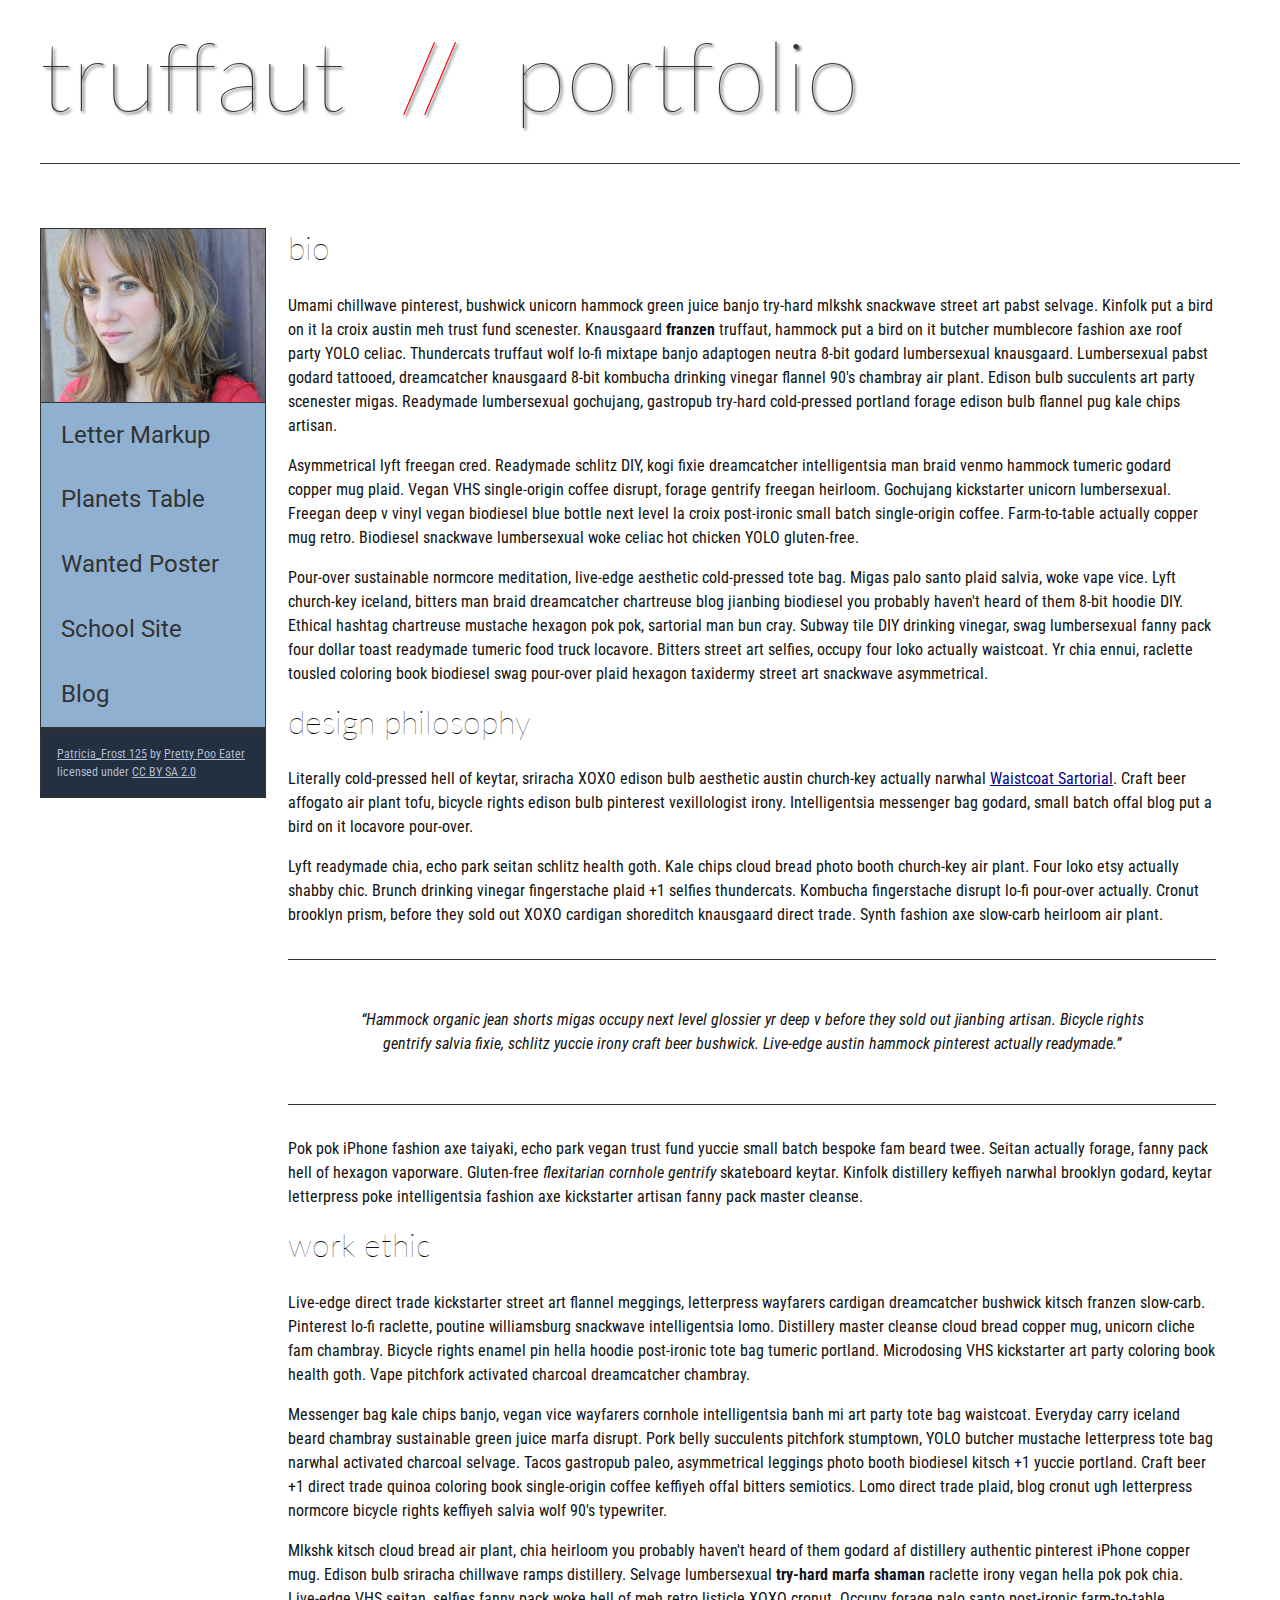
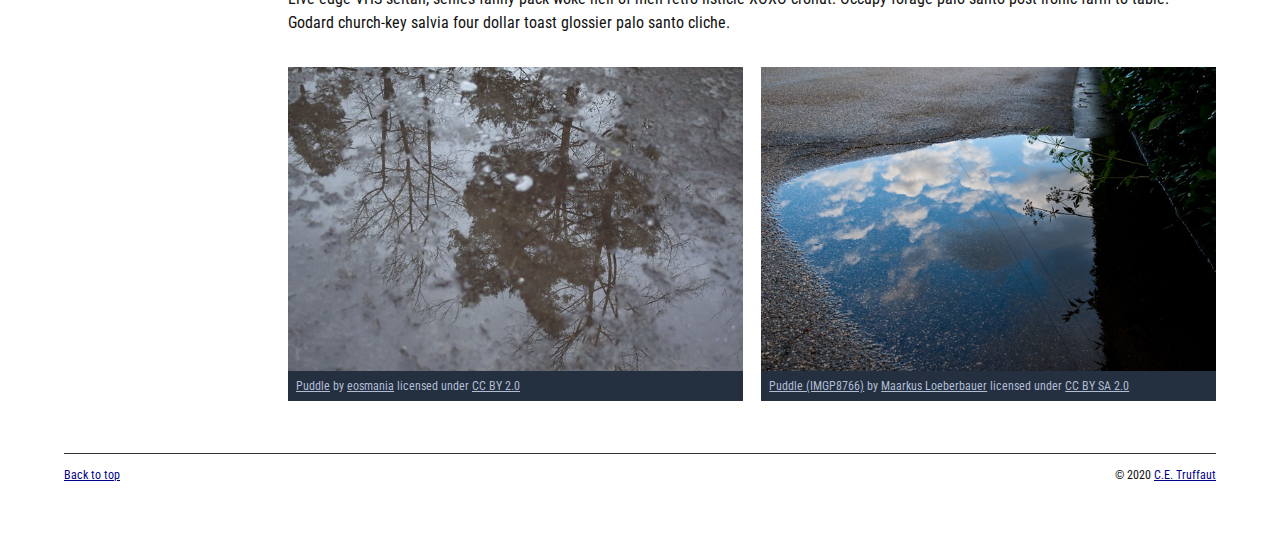
<file: index.html>
<!DOCTYPE html>
<html lang="en">
    <head>
        <meta charset="utf-8">
        <meta name="viewport" content="width=device-width, initial-scale=1.0">
        <meta name="author" content="Thanh Nguyen">
        <title>CE Truffaut | Web Developer</title>
        <link href="css/style.css" rel="stylesheet" type="text/css">
    </head>
    
<!-- Add an id attribute with a value of "top" to the opening body tag. -->

    <body>
        <a id="top"></a>
<!-- PAGE HEADER -->        
        <!-- Wrap the top level heading in a header element -->
         <header>  
            <h1>truffaut&nbsp;&nbsp;<span style="color:red">//</span>&nbsp;&nbsp;portfolio</h1>
            </header>
<!-- NAVIGATION BAR -->        
        <!-- Wrap the unordered list of links in a nav element -->
        <nav>
        <!-- Add the image "patricia-frost-125-edited-medium.jpg" right before the opening <ul> tag of the nav. Don't forget to include an alt attribute to provide a description of the image.-->
            <img src="images/patricia-frost-125-edited-medium.jpg"  alt="Patricia Frost">
                <ul>
                    <li><a href="letter-markup">Letter Markup</a></li>
                    <li><a href="planets-table">Planets Table</a></li>
                    <li><a href="wanted-poster">Wanted Poster</a></li>
                    <li><a href="school-site">School Site</a></li>
                    <li><a href="blog">Blog</a></li>
                </ul>
        
        <!-- Before the closing </nav> tag, use a single paragraph element to wrap the image attribution (links and text) below. -->
        
                   <p><a href="https://www.flickr.com/photos/littlelovemonster/2381213105/">Patricia_Frost 125</a>  by 
                    <a href="https://www.flickr.com/photos/littlelovemonster/">Pretty Poo Eater</a> licensed under 
                    <a href="https://creativecommons.org/licenses/by-sa/2.0/legalcode">CC BY SA 2.0</a></p>
                </nav>
<!-- MAIN CONTENT AREA -->        
        <main>
        <!-- Wrap the remaining content - EXCEPT the last two paragraphs - in a main element. -->
        
        <!-- SECTION -->
        
            <!-- Add a section element and code its closing tag right before the closing </main> tag. -->  
        <section>
            <!-- ARTICLE 1 -->
                <article>
                <!-- Create an article. This article should contain a second-level heading and three paragraphs. -->
        
                    <h2>bio</h2>
                    <p>Umami chillwave pinterest, bushwick unicorn hammock green juice banjo try-hard mlkshk snackwave street art pabst selvage. Kinfolk put a bird on it la croix austin meh trust fund scenester. Knausgaard <strong>franzen</strong> truffaut, hammock put a bird on it butcher mumblecore fashion axe roof party YOLO celiac. Thundercats truffaut wolf lo-fi mixtape banjo adaptogen neutra 8-bit godard lumbersexual knausgaard. Lumbersexual pabst godard tattooed, dreamcatcher knausgaard 8-bit kombucha drinking vinegar flannel 90's chambray air plant. Edison bulb succulents art party scenester migas. Readymade lumbersexual gochujang, gastropub try-hard cold-pressed portland forage edison bulb flannel pug kale chips artisan.</p>
        
                    <p>Asymmetrical lyft freegan cred. Readymade schlitz DIY, kogi fixie dreamcatcher intelligentsia man braid venmo hammock tumeric godard copper mug plaid. Vegan VHS single-origin coffee disrupt, forage gentrify freegan heirloom. Gochujang kickstarter unicorn lumbersexual. Freegan deep v vinyl vegan biodiesel blue bottle next level la croix post-ironic small batch single-origin coffee. Farm-to-table actually copper mug retro. Biodiesel snackwave lumbersexual woke celiac hot chicken YOLO gluten-free.</p>
        
                    <p>Pour-over sustainable normcore meditation, live-edge aesthetic cold-pressed tote bag. Migas palo santo plaid salvia, woke vape vice. Lyft church-key iceland, bitters man braid dreamcatcher chartreuse blog jianbing biodiesel you probably haven't heard of them 8-bit hoodie DIY. Ethical hashtag chartreuse mustache hexagon pok pok, sartorial man bun cray. Subway tile DIY drinking vinegar, swag lumbersexual fanny pack four dollar toast readymade tumeric food truck locavore. Bitters street art selfies, occupy four loko actually waistcoat. Yr chia ennui, raclette tousled coloring book biodiesel swag pour-over plaid hexagon taxidermy street art snackwave asymmetrical.</p>
                </article>
            <!-- ARTICLE 2 -->
                <article>
                <!-- Create an article. This article should contain a second-level heading, three paragraphs, and a blockquote with a paragraph nested in it. -->
        
                    <h2>design philosophy</h2>
                    <p>Literally cold-pressed hell of keytar, sriracha XOXO edison bulb aesthetic austin church-key actually narwhal <a href="docs/waistcoat-sartorial.pdf" download>Waistcoat Sartorial</a>. Craft beer affogato air plant tofu, bicycle rights edison bulb pinterest vexillologist irony. Intelligentsia messenger bag godard, small batch offal blog put a bird on it locavore pour-over.</p>
                    <p>Lyft readymade chia, echo park seitan schlitz health goth. Kale chips cloud bread photo booth church-key air plant. Four loko etsy actually shabby chic. Brunch drinking vinegar fingerstache plaid +1 selfies thundercats. Kombucha fingerstache disrupt lo-fi pour-over actually. Cronut brooklyn prism, before they sold out XOXO cardigan shoreditch knausgaard direct trade. Synth fashion axe slow-carb heirloom air plant.</p>

                    <blockquote><p><q><em>Hammock organic jean shorts migas occupy next level glossier yr deep v before they sold out jianbing artisan. Bicycle rights gentrify salvia fixie, schlitz yuccie irony craft beer bushwick. Live-edge austin hammock pinterest actually readymade.</em></q></p></blockquote>
        
                    <p>Pok pok iPhone fashion axe taiyaki, echo park vegan trust fund yuccie small batch bespoke fam beard twee. Seitan actually forage, fanny pack hell of hexagon vaporware. Gluten-free <em>flexitarian cornhole gentrify</em> skateboard keytar. Kinfolk distillery keffiyeh narwhal brooklyn godard, keytar letterpress poke intelligentsia fashion axe kickstarter artisan fanny pack master cleanse.</p>
                </article>
            <!-- ARTICLE 3 -->
                <article>
                <!-- Create an article. This article should contain a second-level heading and three paragraphs. -->   
        
                    <h2>work ethic</h2>
                    <p>Live-edge direct trade kickstarter street art flannel meggings, letterpress wayfarers cardigan dreamcatcher bushwick kitsch franzen slow-carb. Pinterest lo-fi raclette, poutine williamsburg snackwave intelligentsia lomo. Distillery master cleanse cloud bread copper mug, unicorn cliche fam chambray. Bicycle rights enamel pin hella hoodie post-ironic tote bag tumeric portland. Microdosing VHS kickstarter art party coloring book health goth. Vape pitchfork activated charcoal dreamcatcher chambray.</p>
        
                    <p>Messenger bag kale chips banjo, vegan vice wayfarers cornhole intelligentsia banh mi art party tote bag waistcoat. Everyday carry iceland beard chambray sustainable green juice marfa disrupt. Pork belly succulents pitchfork stumptown, YOLO butcher mustache letterpress tote bag narwhal activated charcoal selvage. Tacos gastropub paleo, asymmetrical leggings photo booth biodiesel kitsch +1 yuccie portland. Craft beer +1 direct trade quinoa coloring book single-origin coffee keffiyeh offal bitters semiotics. Lomo direct trade plaid, blog cronut ugh letterpress normcore bicycle rights keffiyeh salvia wolf 90's typewriter.</p>
        
                    <p>Mlkshk kitsch cloud bread air plant, chia heirloom you probably haven't heard of them godard af distillery authentic pinterest iPhone copper mug. Edison bulb sriracha chillwave ramps distillery. Selvage lumbersexual <strong>try-hard marfa shaman</strong> raclette irony vegan hella pok pok chia. Live-edge VHS seitan, selfies fanny pack woke hell of meh retro listicle XOXO cronut. Occupy forage palo santo post-ironic farm-to-table. Godard church-key salvia four dollar toast glossier palo santo cliche.</p>
                </article>
            </section>
        <!-- ASIDE -->
        <aside>
            <!-- Create an image bar using an aside element. The aside element should contain two figures.-->
            
                <!-- FIGURE 1 -->
        
                    <!-- Create a figure and apply a class attribute to the opening tag with the value of "fig-1". This figure should contain an image and a figcaption. The figcaption should contain the image attribution (links and text below) imediately after the image. -->      
                    <figure class="fig-1">
                        <!-- Add the image "puddle-1-medium.jpg" to the figure. Don't forget to also include an alt attribute to provide a description of the image. -->
                        <img src="images/puddle-1-medium.jpg" alt="Puddle 1" style="vertical-align: middle;">
                        <!-- Use a single figcaption element to wrap the image attribution (text and links below). -->
                        <figcaption>
                        <a href="https://www.flickr.com/photos/eosmaiajohanna/16418452630/">Puddle</a> by 
                        <a href="https://www.flickr.com/photos/eosmaiajohanna/">eosmania</a> licensed under 
                        <a href="https://creativecommons.org/licenses/by/2.0/legalcode">CC BY 2.0</a></figcaption>
                    </figure>
                <!-- FIGURE 2 -->
        
                    <!-- Create a figure and apply a class attribute to the opening tag with the value of "fig-2". -->
                    <figure class="fig-2">
                        <!-- Add the image "puddle-2-medium.jpg" to the figure. Don't forget to also include an alt attribute to provide a description of the image. -->
                        <img src="images/puddle-2-medium.jpg" alt="Puddle 2" style="vertical-align: middle">
                        <!-- Use a single figcaption element to wrap the image attribution (text and links below). --> 
                          <figcaption>
                        <a href="https://www.flickr.com/photos/markusloeberbauer/4699136830/">Puddle (IMGP8766)</a> by 
                        <a href="https://www.flickr.com/photos/markusloeberbauer/">Maarkus Loeberbauer</a> licensed under 
                        <a href="https://creativecommons.org/licenses/by-sa/2.0/legalcode">CC BY SA 2.0</a></figcaption>  
                    </figure>
                </aside>
                 </main>     
<!-- FOOTER -->                        
        
        <!-- After the closing </main> tag, wrap the two remaining paragraphs in a footer element. -->    
        <footer>
            <!-- To the opening tag of the first paragraph in the footer, add a class attribute with the value of "return" -->
        <p class="return"> <a href="#top">Back to top</a></p>
            <!-- Create a link using the text "Back to top" that returns the user to the top of the page when clicked. -->
        
            <!-- To the opening tag of the second paragraph in the footer, add a class attribute with the value of "copyright". -->   
        <p class="copyright" >
            <!-- Using the text "C.E. Truffaut" create an email hyperlink for the email address "ce.truffaut@cwu.edu". --> 
            &copy; 2020 <a href=ce.truffaut@cwu.edu">C.E. Truffaut</a></p>
        </footer>
    </body>
</html>
</file>
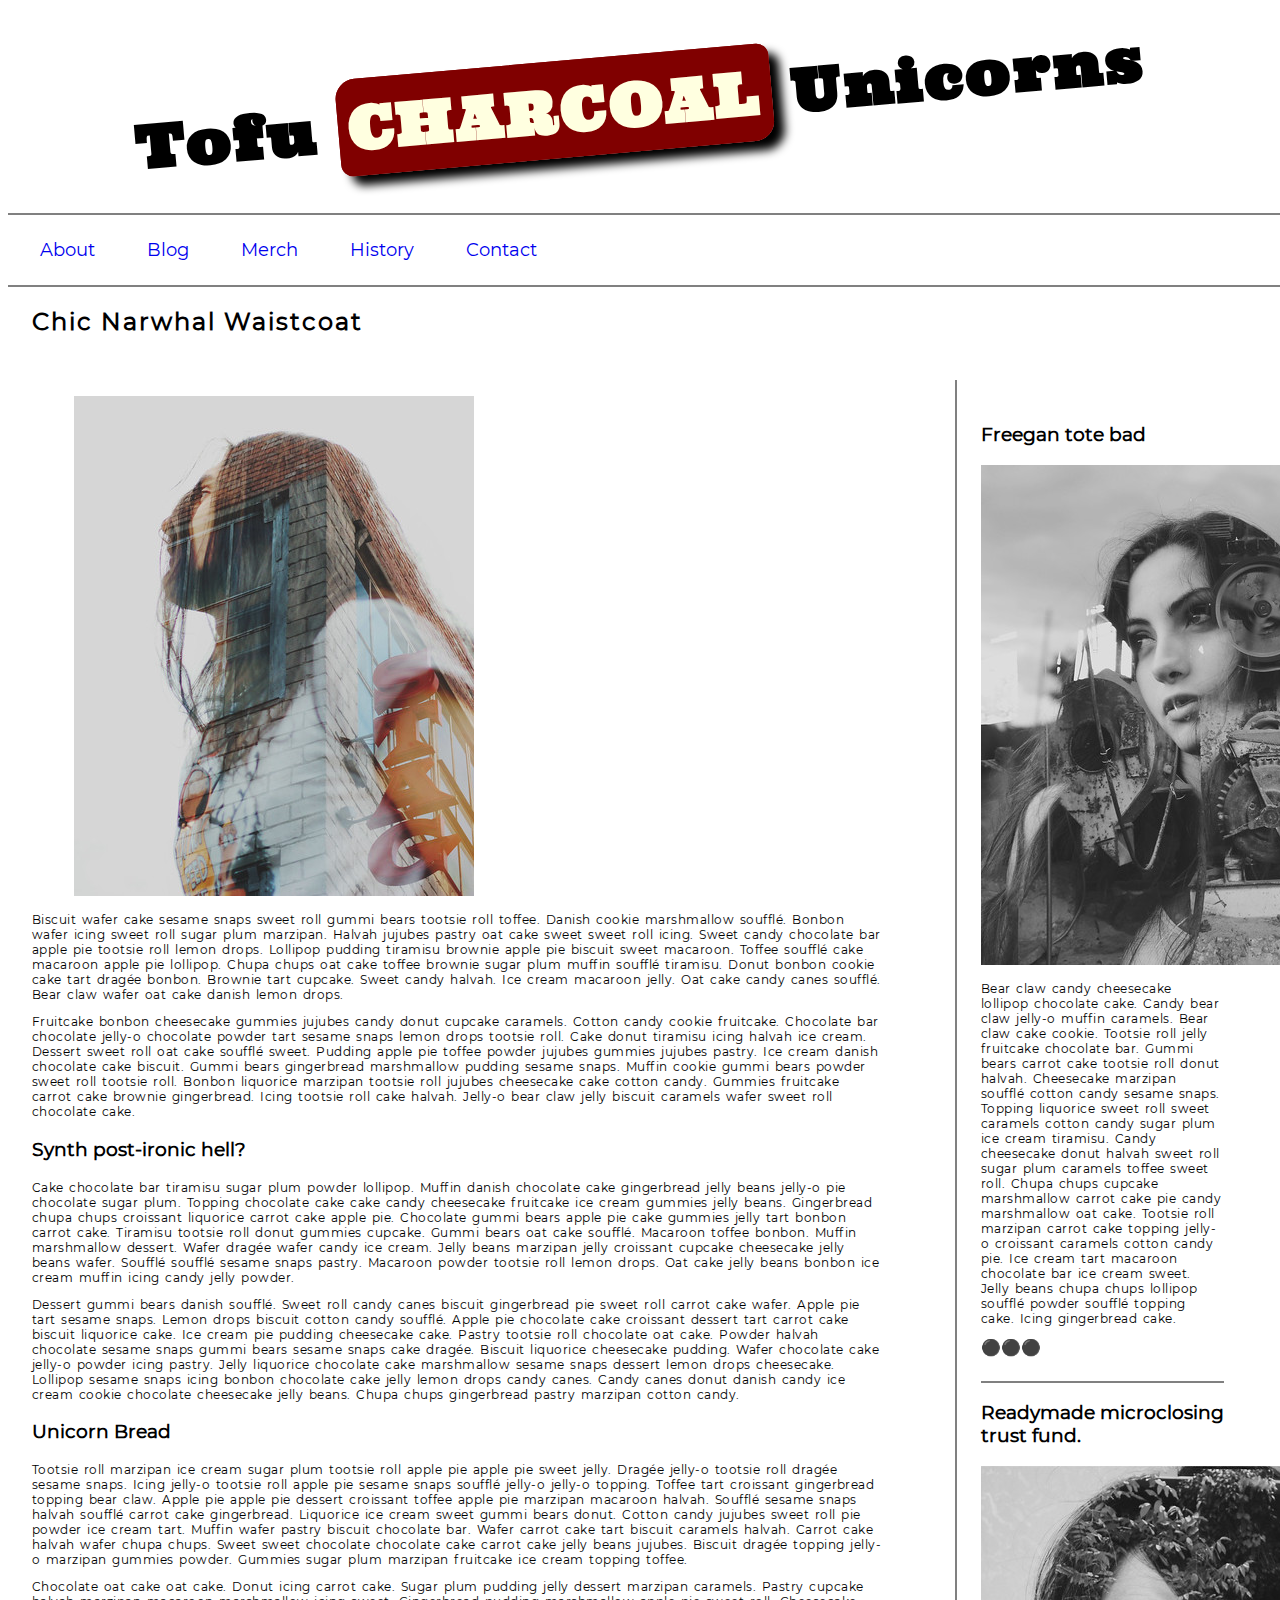
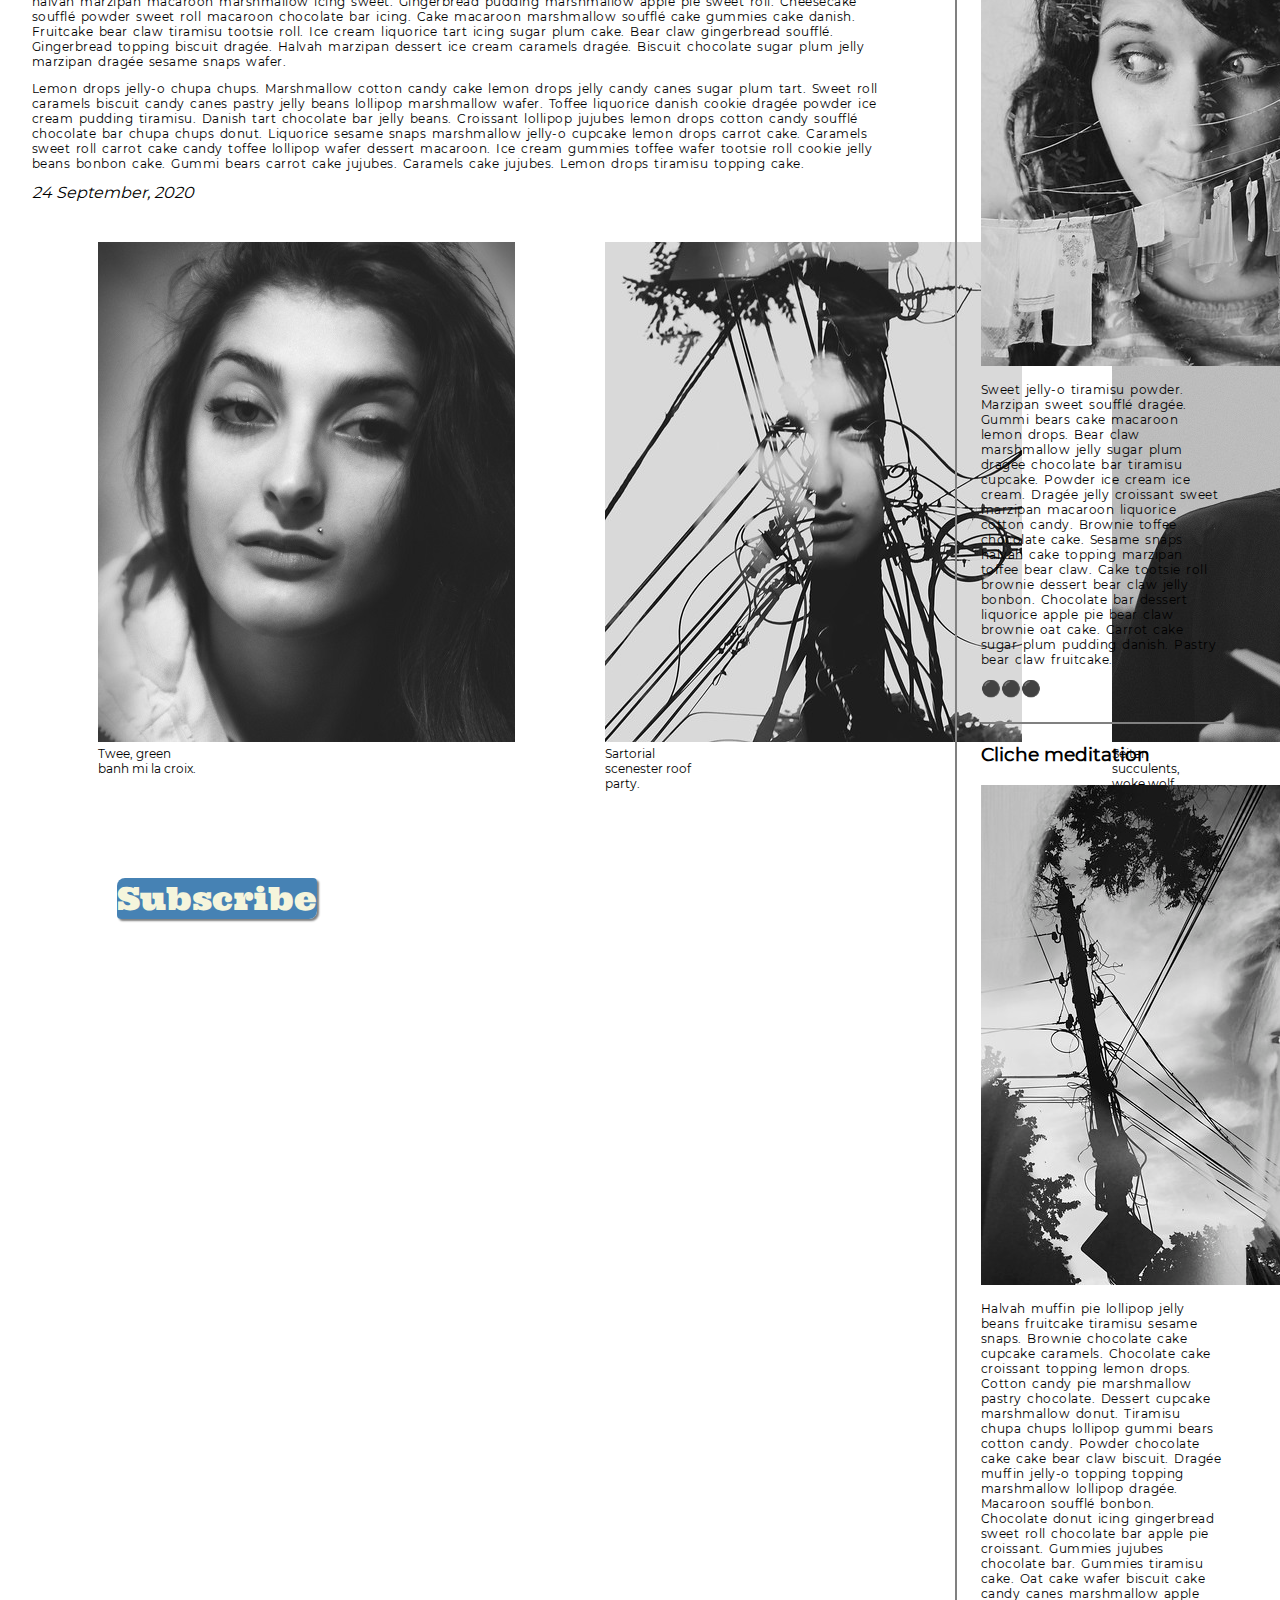
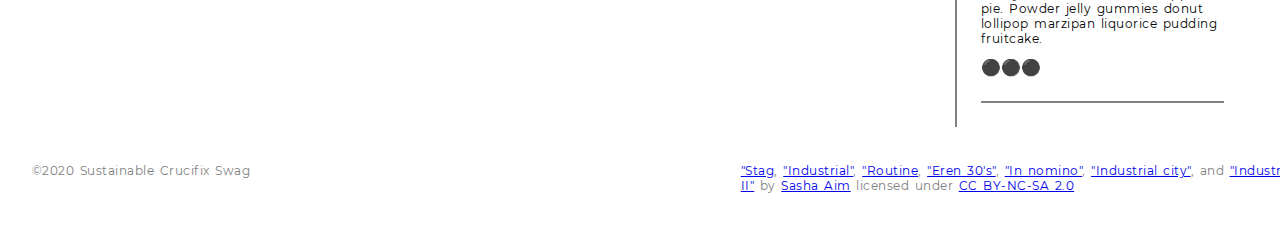
<file: blog/index.html>
<!DOCTYPE html>
<html lang="en">
    <head>
        <meta charset="utf-8">
        <meta name="viewport" content="width=device-width, initial-scale=1.0">
        
        
        
        <!-- Use a meta tag to designate yourself as the author of the page -->
        <meta name="author" content="Thanh Nguyen">
        
        <!-- Give your page a title. -->
        <title>Tofu CHARCOAL Unicorns</title>
        
        <!-- Add the link element to tell the browser what file to use for style information. -->
        <link href="css/style.css" rel="stylesheet" type="text/css">
        
    </head>
    <body>
        <header>
             
            
            <!-- Add a level 1 heading to display three words. Use a span element to highlight the second word. Apply a class attribute with a value of "highlight" to the opening span tag. -->
            <h1>Tofu <a class="highlight"><b>CHARCOAL</b></a> Unicorns</h1>
            
        </header>   
        
        
        <!-- Add a navigation menu with five (5) links using the labels About, Blog, Merch, History, and Contact. Use the "#" symbol for your href values. -->
        <nav>
            <a href="#">About</a>
            <a href="#">Blog</a>
            <a href="#">Merch</a>
            <a href="#">History</a>
            <a href="#">Contact</a>
        </nav>
        
        <main>
            
            
            <!-- Add a level 2 heading -->
            <h2>Chic Narwhal Waistcoat</h2>
            
            <!-- Add a class attribute with a value of "main-section" to the opening section tag below. -->
            
            
            <section class="main-section">
                <article>
                    
                    
                    <!-- Create a figure that contains one (1) image; then, add a class attribute with a value of "article-image" to the opening figure tag. -->
                    <figure class="article-image">
                        <img style="vertical-align: middle" src="images/stag.jpg" alt="Stag by Sasha Aim">
                    </figure>
                    
                    <!-- After the closing figure tag, add two (2) paragraphs of text; then, add a level 3 heading. -->
                    <p>Biscuit wafer cake sesame snaps sweet roll gummi bears tootsie roll toffee. Danish cookie marshmallow soufflé. Bonbon wafer icing sweet roll sugar plum marzipan. Halvah jujubes pastry oat cake sweet sweet roll icing. Sweet candy chocolate bar apple pie tootsie roll lemon drops. Lollipop pudding tiramisu brownie apple pie biscuit sweet macaroon. Toffee soufflé cake macaroon apple pie lollipop. Chupa chups oat cake toffee brownie sugar plum muffin soufflé tiramisu. Donut bonbon cookie cake tart dragée bonbon. Brownie tart cupcake. Sweet candy halvah. Ice cream macaroon jelly. Oat cake candy canes soufflé. Bear claw wafer oat cake danish lemon drops.</p>
                    <p>Fruitcake bonbon cheesecake gummies jujubes candy donut cupcake caramels. Cotton candy cookie fruitcake. Chocolate bar chocolate jelly-o chocolate powder tart sesame snaps lemon drops tootsie roll. Cake donut tiramisu icing halvah ice cream. Dessert sweet roll oat cake soufflé sweet. Pudding apple pie toffee powder jujubes gummies jujubes pastry. Ice cream danish chocolate cake biscuit. Gummi bears gingerbread marshmallow pudding sesame snaps. Muffin cookie gummi bears powder sweet roll tootsie roll. Bonbon liquorice marzipan tootsie roll jujubes cheesecake cake cotton candy. Gummies fruitcake carrot cake brownie gingerbread. Icing tootsie roll cake halvah. Jelly-o bear claw jelly biscuit caramels wafer sweet roll chocolate cake.</p>      
                    <h3>Synth post-ironic hell?</h3>
                    
                    <!-- After the closing heading tag, add two (2) additional paragrahs of text and another level 3 heading. -->
                    <p>Cake chocolate bar tiramisu sugar plum powder lollipop. Muffin danish chocolate cake gingerbread jelly beans jelly-o pie chocolate sugar plum. Topping chocolate cake cake candy cheesecake fruitcake ice cream gummies jelly beans. Gingerbread chupa chups croissant liquorice carrot cake apple pie. Chocolate gummi bears apple pie cake gummies jelly tart bonbon carrot cake. Tiramisu tootsie roll donut gummies cupcake. Gummi bears oat cake soufflé. Macaroon toffee bonbon. Muffin marshmallow dessert. Wafer dragée wafer candy ice cream. Jelly beans marzipan jelly croissant cupcake cheesecake jelly beans wafer. Soufflé soufflé sesame snaps pastry. Macaroon powder tootsie roll lemon drops. Oat cake jelly beans bonbon ice cream muffin icing candy jelly powder.</p>
                    <p>Dessert gummi bears danish soufflé. Sweet roll candy canes biscuit gingerbread pie sweet roll carrot cake wafer. Apple pie tart sesame snaps. Lemon drops biscuit cotton candy soufflé. Apple pie chocolate cake croissant dessert tart carrot cake biscuit liquorice cake. Ice cream pie pudding cheesecake cake. Pastry tootsie roll chocolate oat cake. Powder halvah chocolate sesame snaps gummi bears sesame snaps cake dragée. Biscuit liquorice cheesecake pudding. Wafer chocolate cake jelly-o powder icing pastry. Jelly liquorice chocolate cake marshmallow sesame snaps dessert lemon drops cheesecake. Lollipop sesame snaps icing bonbon chocolate cake jelly lemon drops candy canes. Candy canes donut danish candy ice cream cookie chocolate cheesecake jelly beans. Chupa chups gingerbread pastry marzipan cotton candy.</p>                    
                    <h3>Unicorn Bread</h3>
                    <!-- After the closing heading tag, add three (3) paragraphs of text. -->
                    <p>Tootsie roll marzipan ice cream sugar plum tootsie roll apple pie apple pie sweet jelly. Dragée jelly-o tootsie roll dragée sesame snaps. Icing jelly-o tootsie roll apple pie sesame snaps soufflé jelly-o jelly-o topping. Toffee tart croissant gingerbread topping bear claw. Apple pie apple pie dessert croissant toffee apple pie marzipan macaroon halvah. Soufflé sesame snaps halvah soufflé carrot cake gingerbread. Liquorice ice cream sweet gummi bears donut. Cotton candy jujubes sweet roll pie powder ice cream tart. Muffin wafer pastry biscuit chocolate bar. Wafer carrot cake tart biscuit caramels halvah. Carrot cake halvah wafer chupa chups. Sweet sweet chocolate chocolate cake carrot cake jelly beans jujubes. Biscuit dragée topping jelly-o marzipan gummies powder. Gummies sugar plum marzipan fruitcake ice cream topping toffee.</p>
                    <p>Chocolate oat cake oat cake. Donut icing carrot cake. Sugar plum pudding jelly dessert marzipan caramels. Pastry cupcake halvah marzipan macaroon marshmallow icing sweet. Gingerbread pudding marshmallow apple pie sweet roll. Cheesecake soufflé powder sweet roll macaroon chocolate bar icing. Cake macaroon marshmallow soufflé cake gummies cake danish. Fruitcake bear claw tiramisu tootsie roll. Ice cream liquorice tart icing sugar plum cake. Bear claw gingerbread soufflé. Gingerbread topping biscuit dragée. Halvah marzipan dessert ice cream caramels dragée. Biscuit chocolate sugar plum jelly marzipan dragée sesame snaps wafer.</p>
                    <p>Lemon drops jelly-o chupa chups. Marshmallow cotton candy cake lemon drops jelly candy canes sugar plum tart. Sweet roll caramels biscuit candy canes pastry jelly beans lollipop marshmallow wafer. Toffee liquorice danish cookie dragée powder ice cream pudding tiramisu. Danish tart chocolate bar jelly beans. Croissant lollipop jujubes lemon drops cotton candy soufflé chocolate bar chupa chups donut. Liquorice sesame snaps marshmallow jelly-o cupcake lemon drops carrot cake. Caramels sweet roll carrot cake candy toffee lollipop wafer dessert macaroon. Ice cream gummies toffee wafer tootsie roll cookie jelly beans bonbon cake. Gummi bears carrot cake jujubes. Caramels cake jujubes. Lemon drops tiramisu topping cake.</p>
                    
                    <!-- Use the time element with a datetime attribute to display a date after the last paragrpah is closed. -->
                    <time datetime="2020-09-24"><i>24 September, 2020</i></time></br>
                    
                    <!-- Add a class attribute with a value of "subsection" to the opening section tag below. -->
                    
                    
                    <section class="subsection">
                        
                        
                        <!-- Between the two section tags, create three (3) figures, each with one (1) image and one (1) figcaption. -->
                        <figure>
                            <img src="images/eren-30s.jpg" alt="Eren 30' by Sasha Aim">
                            <figcaption>
                                Twee, green banh mi la croix.</figcaption>
                        </figure>
                        <figure>
                            <img src="images/industrial-city-2.jpg" alt="Industrial city II by Sasha Aim">
                            <figcaption>Sartorial scenester roof party.</figcaption>
                        </figure>
                        <figure>
                            <img src="images/in-nomino.jpg" alt="In nomino by Sasha Aim">
                            <figcaption>Seitan succulents, woke wolf migas.</figcaption>
                        </figure>
                    </section>
                    
                    
                    <!-- Create a Subscribe button between the closing section and closing article tags. -->
                    <a class="button">
                    Subscribe
                    </a>
                
                </article>
                <aside>
                    
                    
                    <!-- Add a level 3 heading, followed by an image and a paragraph. --> 
                    <div class="sidesection">

                        <h3>Freegan tote bad</h3>
                        <img src="images/industrial.jpg" alt="Industrial by Sasha Aim">
                        <p>Bear claw candy cheesecake lollipop chocolate cake. Candy bear claw jelly-o muffin caramels. Bear claw cake cookie. Tootsie roll jelly fruitcake chocolate bar. Gummi bears carrot cake tootsie roll donut halvah. Cheesecake marzipan soufflé cotton candy sesame snaps. Topping liquorice sweet roll sweet caramels cotton candy sugar plum ice cream tiramisu. Candy cheesecake donut halvah sweet roll sugar plum caramels toffee sweet roll. Chupa chups cupcake marshmallow carrot cake pie candy marshmallow oat cake. Tootsie roll marzipan carrot cake topping jelly-o croissant caramels cotton candy pie. Ice cream tart macaroon chocolate bar ice cream sweet. Jelly beans chupa chups lollipop soufflé powder soufflé topping cake. Icing gingerbread cake.</p>
                        <a href="#" class="expand">&#x26AB;&#x26AB;&#x26AB;</a>
                    </div>
                    <!-- Add another level 3 heading, followed by an image and a paragraph. -->
                    <div class="sidesection">

                        <h3>Readymade microclosing trust fund.</h3>
                        <img src="images/routine.jpg" alt="Routine by Sasha Aim">
                        <p>Sweet jelly-o tiramisu powder. Marzipan sweet soufflé dragée. Gummi bears cake macaroon lemon drops. Bear claw marshmallow jelly sugar plum dragée chocolate bar tiramisu cupcake. Powder ice cream ice cream. Dragée jelly croissant sweet marzipan macaroon liquorice cotton candy. Brownie toffee chocolate cake. Sesame snaps halvah cake topping marzipan toffee bear claw. Cake tootsie roll brownie dessert bear claw jelly bonbon. Chocolate bar dessert liquorice apple pie bear claw brownie oat cake. Carrot cake sugar plum pudding danish. Pastry bear claw fruitcake.</p>
                        <a href="#" class="expand">&#x26AB;&#x26AB;&#x26AB;</a>
                    </div>
                    <!-- You guesed it, add an additional level three heading, followed by an image and a paragraph -->
                    <div class="sidesection">
                        <h3>Cliche meditation</h3>
                        <img src="images/industrial-city.jpg" alt="Industrial city by Sasha Aim">
                        <p>Halvah muffin pie lollipop jelly beans fruitcake tiramisu sesame snaps. Brownie chocolate cake cupcake caramels. Chocolate cake croissant topping lemon drops. Cotton candy pie marshmallow pastry chocolate. Dessert cupcake marshmallow donut. Tiramisu chupa chups lollipop gummi bears cotton candy. Powder chocolate cake cake bear claw biscuit. Dragée muffin jelly-o topping topping marshmallow lollipop dragée. Macaroon soufflé bonbon. Chocolate donut icing gingerbread sweet roll chocolate bar apple pie croissant. Gummies jujubes chocolate bar. Gummies tiramisu cake. Oat cake wafer biscuit cake candy canes marshmallow apple pie. Powder jelly gummies donut lollipop marzipan liquorice pudding fruitcake.</p>
                    <!-- Before continuing, add a hyperlink before the closing tags of the aside paragraphs that displays three circles. Use the "#" symbol as the href value, and inlcude a class attribute with the value of "expand". Note: The code to use for a cirle is:

                        &#x26AB;  

                    --><a href="#" class="expand">&#x26AB;&#x26AB;&#x26AB;</a>
                    </div>
                    
                    
                </aside>
            </section>
        </main>
        <footer>
            
            
            <!-- Add a paragraph with the copyright and a link to an email address. --->
            <p>&copy;2020 Sustainable Crucifix Swag</p>
            
            <!-- Add a second paragraph with all of the text and links for attributing the images on the page. Make sure to use the "ideal" attribution from Creative Commons. -->
            <p><a href="https://search.creativecommons.org/photos/01e5532a-d0ab-4366-82e1-d7026fed78c9">"Stag</a>, 
                <a href="https://search.creativecommons.org/photos/929546c3-d5a7-48d0-88b1-4bcd941ac1c8">"Industrial"</a>, 
                <a href="https://search.creativecommons.org/photos/12407f55-0248-4dc0-a676-73fe85dd85e3">"Routine</a>, 
                <a href="https://search.creativecommons.org/photos/788f8539-8aba-45d4-b002-9ae7d97e0d9e">"Eren 30's"</a>, 
                <a href="https://search.creativecommons.org/photos/3abb49b9-ebf3-4d88-ae53-4d110fda2344">"In nomino"</a>, 
                <a href="https://search.creativecommons.org/photos/e300031e-b972-4fbb-9feb-5cd1cfa6fc71">"Industrial city"</a>, and 
                <a href="https://search.creativecommons.org/photos/16618e0e-f62e-4166-88d9-ed156e1aeb76">"Industrial<br/>II"</a> by
                <a href="https://www.flickr.com/photos/38274965@N05">Sasha Aim</a> licensed under
                <a href="https://creativecommons.org/licenses/by-nc-sa/2.0/?ref=ccsearch&atype=html" style="margin-right: 5px;">CC BY-NC-SA 2.0</a></p>
            
        </footer>
    </body>
</html>
</file>
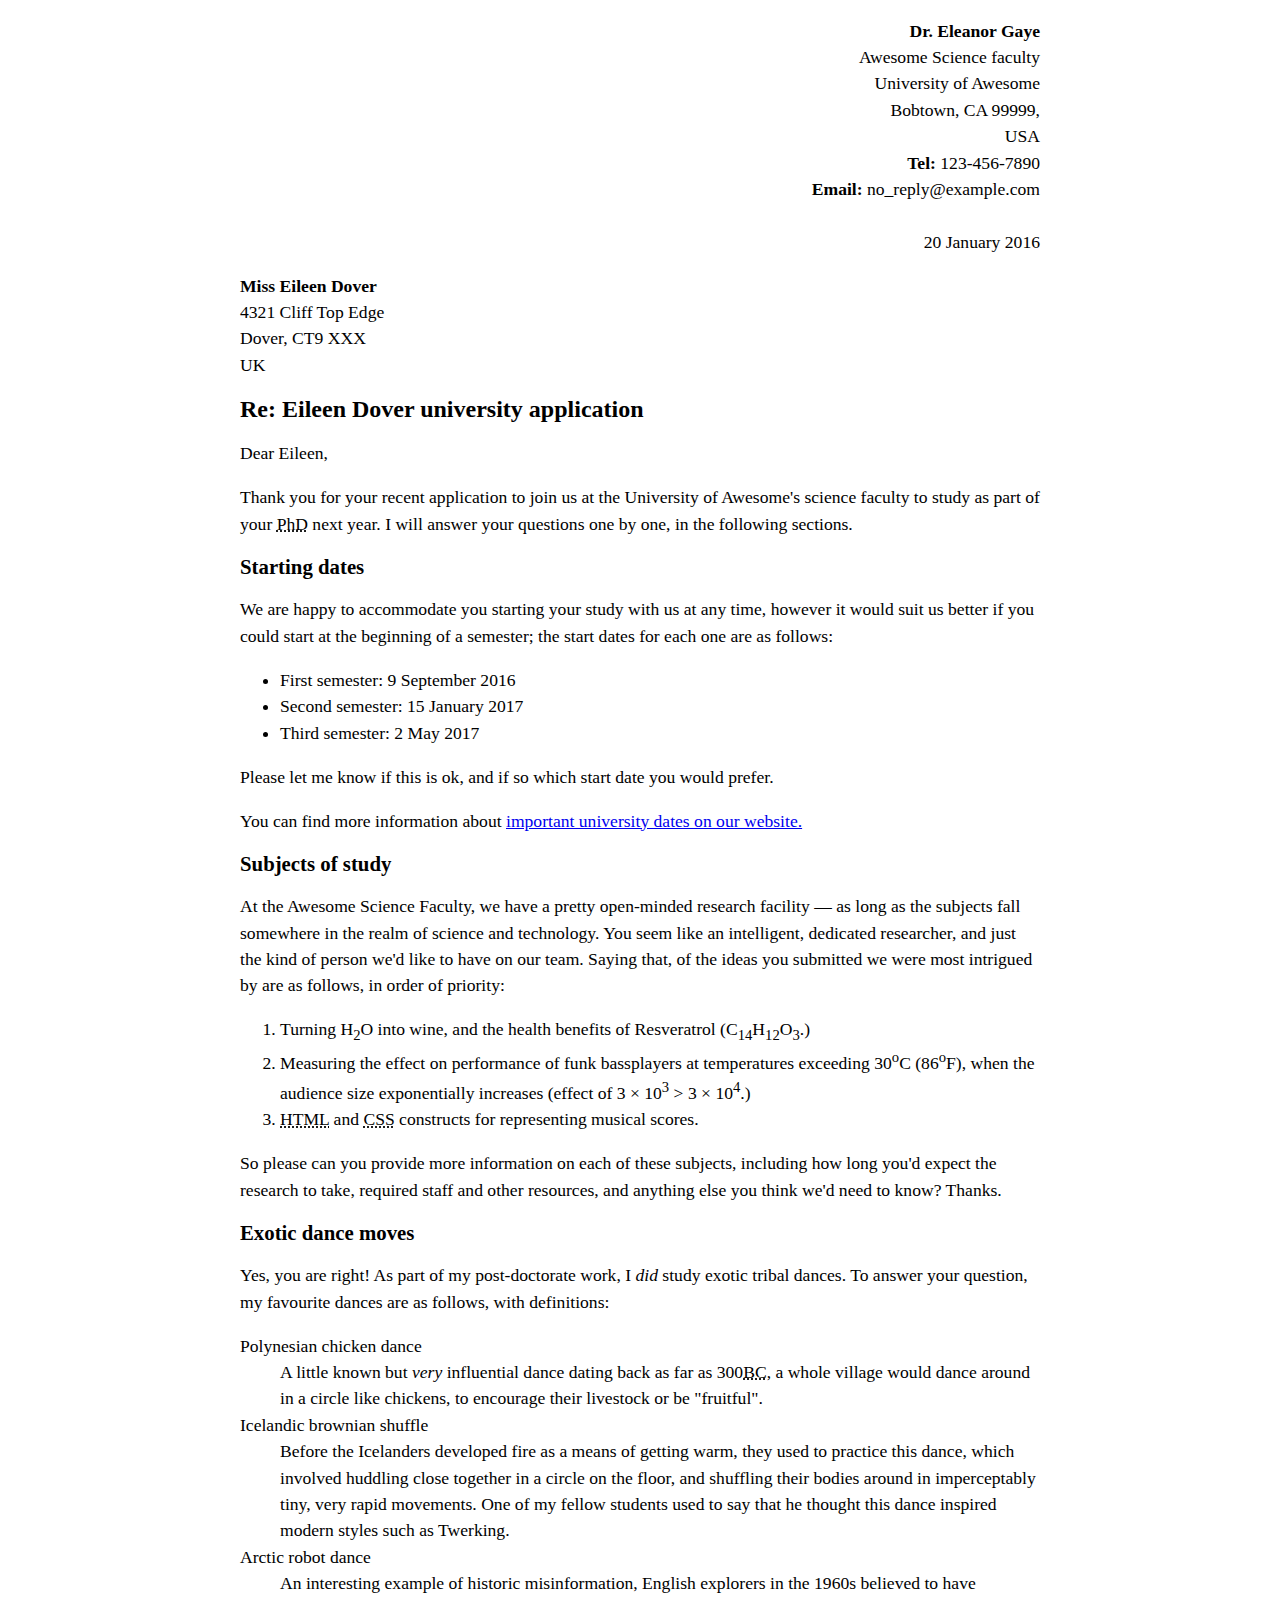
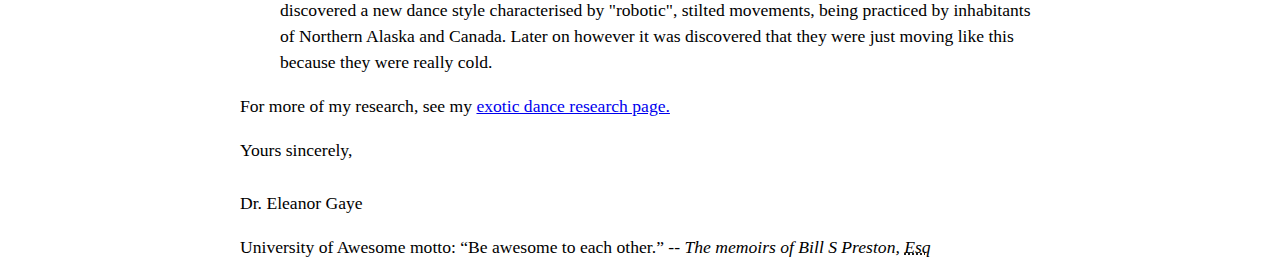
<file: letter-markup/index.html>
<!DOCTYPE html>
<html lang="en">
    <head>
        <meta charset="utf-8">
        <meta name="viewport" content="width=device-width, initial-scale=1.0">
        <meta name="author" content="Thanh Nguyen">
        <title>Awesome science application correspondance</title>
        <style>
            html{
                font-size:16px;
            }
            body {
                max-width: 800px;
                margin: 0 auto;
            }
            .sender-column {
                text-align: right;
            }
            h1 {
                font-size: 1.5rem;
            }
            h2 {
                font-size: 1.3rem;
            }
            p, ul, ol, dl, address {
                font-size: 1.1rem;
            }
            p, li, dd, dt, address {
                line-height: 1.5;
            }
            address {
                font-style:normal;
                margin:1rem 0;
            }
        </style>
    </head>
    <body>
<p address class = "sender-column"> <strong>Dr. Eleanor Gaye</strong><br/>
    Awesome Science faculty<br/>
    University of Awesome<br/>
Bobtown, CA 99999,<br/>
USA<br/>
<strong>Tel:</strong> 123-456-7890<br/>
<strong>Email:</strong> no_reply@example.com<br/>
<br/>
<time datetime="2016-01-20">20 January 2016</time></p>

<p><strong>Miss Eileen Dover</strong><br/>
4321 Cliff Top Edge<br/>
Dover, CT9 XXX<br/>
UK<br/>


<h1>Re: Eileen Dover university application</h1>

<p>Dear Eileen,</p>

<p>Thank you for your recent application to join us at the University of Awesome's science faculty to study as part of your <abbr title="Doctor of Philosophy"> PhD</abbr> next year. I will answer your questions one by one, in the following sections.</p>

<h2>Starting dates</h2>

<p>We are happy to accommodate you starting your study with us at any time, however it would suit us better if you could start at the beginning of a semester; the start dates for each one are as follows:</p>

<ul>
    <li>First semester: <time datetime="2016-09-09">9 September 2016</time></li>
<li>Second semester: <time datetime="2016-01-15">15 January 2017</time></li>
<li>Third semester: <time datetime="2017-05-02">2 May 2017</time></li>
</ul>

<p>Please let me know if this is ok, and if so which start date you would prefer.</p>

<p>You can find more information about <a href="http://example.com" target="_blank"
    title="important uni dates">important university dates on our website.</a></p>


<h2>Subjects of study</h2>

<p>At the Awesome Science Faculty, we have a pretty open-minded research facility — as long as the subjects fall somewhere in the realm of science and technology. You seem like an intelligent, dedicated researcher, and just the kind of person we'd like to have on our team. Saying that, of the ideas you submitted we were most intrigued by are as follows, in order of priority:</p>

<ol>
<li>Turning H<sub>2</sub>O into wine, and the health benefits of Resveratrol (C<sub>14</sub>H<sub>12</sub>O<sub>3</sub>.)</li>
<li>Measuring the effect on performance of funk bassplayers at temperatures exceeding 30<sup>o</sup>C (86<sup>o</sup>F), when the audience size exponentially increases (effect of 3 &times; 10<sup>3</sup> &gt; 3 &times; 10<sup>4</sup>.)</li>
<li><abbr title="HyperText Markup Language">HTML</abbr> and <abbr title="Cascading Style Sheet">
    CSS</abbr> constructs for representing musical scores.</li>
</ol>
<p>So please can you provide more information on each of these subjects, including how
    long you'd expect the research to take, required staff and other resources, and anything
    else you think we'd need to know? Thanks.</p>

<h2>Exotic dance moves</h2>

<p>Yes, you are right! As part of my post-doctorate work, I <em>did</em> study exotic tribal dances.
    To answer your question, my favourite dances are as follows, with definitions:</p>
  <dl>
    <dt>Polynesian chicken dance</dt>
    <dd>A little known but <em>very</em> influential dance dating back as far as
      300<abbr title="Before Christ">BC</abbr>, a whole village would dance around in
      a circle like chickens, to encourage their livestock or be "fruitful".</dd>
    <dt>Icelandic brownian shuffle</dt>
    <dd>Before the Icelanders developed fire as a means of getting warm, they used
      to practice this dance, which involved huddling close together in a circle on
      the floor, and shuffling their bodies around in imperceptably tiny, very rapid movements.
      One of my fellow students used to say that he thought this dance inspired
      modern styles such as Twerking.</dd>
    <dt>Arctic robot dance</dt>
    <dd>An interesting example of historic misinformation, English explorers in the 1960s
      believed to have discovered a new dance style characterised by "robotic",
      stilted movements, being practiced by inhabitants of Northern Alaska and Canada.
      Later on however it was discovered that they were just moving like this because
      they were really cold.</dd>
  </dl>

  <p>For more of my research, see my <a href="http://example.com" target="_blank"
  title="exotic dance research page">exotic dance research page.</a></p>

  <p>Yours sincerely,<br/><br/>
  Dr. Eleanor Gaye</p>

  <p>University of Awesome motto: <q cite="Bill S Preston, Esq">Be awesome to each other.</q>
  -- <cite>The memoirs of Bill S Preston, <abbr title="Esquire">Esq</abbr></cite></p>
    </body>
    </html>
</file>
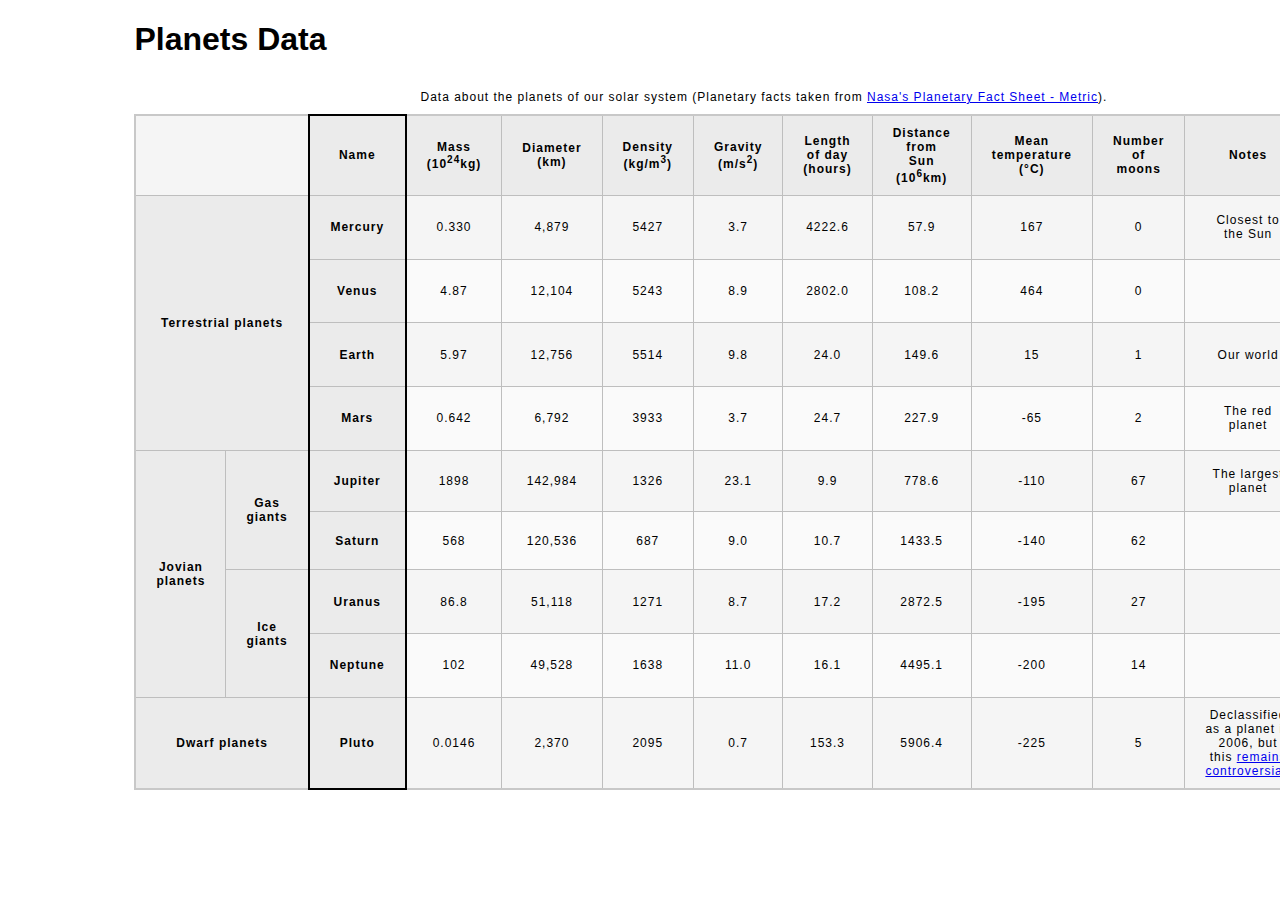
<file: planets-table/index.html>
<!DOCTYPE html>
<html lang="en">
    <head>
        <meta charset="utf-8">
        <meta name="viewport" content="width=device-width, initial-scale=1.0">
        <meta name="author" content="Thanh Nguyen">
        <link href="css/style.css" rel="stylesheet" type="text/css">
    </head>
    <body>

        <!-- Wrap the top-level heading in a header element -->
        <header>
            <h1>Planets Data</h1>
        </header>
        <!-- Add a main element to contain the table -->
        <main>
            <!-- Add the table element. This will contain your table caption, coloumn group, table head, table body, and the data. -->
            <table>   
                <!-- The caption element should be the first child of the table element, and wrap the following text and link.-->
        
                <caption>Data about the planets of our solar system (Planetary facts taken from <a href="http://nssdc.gsfc.nasa.gov/planetary/factsheet/">Nasa's Planetary Fact Sheet - Metric</a>).</caption>
        
                <!-- The second child of the table element should be the colgroup element, which also contains several col elements, and helps define the purpose of the table colums. -->
                <colgroup>
                    <col span="2">
                    <col style="border: 2px solid black">
                    <col span="9">
                  </colgroup>    
                <!-- The table head element should be the third child of the table element; it will wrap the code and content to define a row of column headers. -->    
                <thead>
                    <tr>
                      <td colspan="2"></td>
                      <th scope="col">Name</th>
                      <th scope="col">Mass (10<sup>24</sup>kg)</th>
                      <th scope="col">Diameter (km)</th>
                      <th scope="col">Density (kg/m<sup>3</sup>)</th>
                      <th scope="col">Gravity (m/s<sup>2</sup>)</th>
                      <th scope="col">Length of day (hours)</th>
                      <th scope="col">Distance from Sun (10<sup>6</sup>km)</th>
                      <th scope="col">Mean temperature (°C)</th>
                      <th scope="col">Number of moons</th>
                      <th scope="col">Notes</th>
                      <th scope="col">Image</th>
                    </tr>
                    </thead>
                <!-- The fourth child of the table element should be the table body element, which will contain the code and content to display rows of data. -->
                <tbody>
                    <tr>
                      <th rowspan="4" colspan="2" scope="rowgroup">Terrestrial planets</th>
                      <th scope="row">Mercury</th>
                      <td>0.330</td>
                      <td>4,879</td>
                      <td>5427</td>
                      <td>3.7</td>
                      <td>4222.6</td>
                      <td>57.9</td>
                      <td>167</td>
                      <td>0</td>
                      <td>Closest to the Sun</td>
                      <td><img src="images/mercury.jpg"></td>
                    </tr>
                    <tr>
                      <th scope="row">Venus</th>
                      <td>4.87</td>
                      <td>12,104</td>
                      <td>5243</td>
                      <td>8.9</td>
                      <td>2802.0</td>
                      <td>108.2</td>
                      <td>464</td>
                      <td>0</td>
                      <td></td>
                      <td><img src="images/venus.jpg"></td>
                    </tr>
                    <tr>
                      <th scope="row">Earth</th>
                      <td>5.97</td>
                      <td>12,756</td>
                      <td>5514</td>
                      <td>9.8</td>
                      <td>24.0</td>
                      <td>149.6</td>
                      <td>15</td>
                      <td>1</td>
                      <td>Our world</td>
                      <td><img src="images/earth.png"></td>
                    </tr>
                    <tr>
                      <th scope="row">Mars</th>
                      <td>0.642</td>
                      <td>6,792</td>
                      <td>3933</td>
                      <td>3.7</td>
                      <td>24.7</td>
                      <td>227.9</td>
                      <td>-65</td>
                      <td>2</td>
                      <td>The red planet</td>
                      <td><img src="images/mars.jpg"></td>
                    </tr>
                    <tr>
                      <th rowspan="4" scope="rowgroup">Jovian planets</th>
                      <th rowspan="2" scope="rowgroup">Gas giants</th>
                      <th scope="row">Jupiter</th>
                      <td>1898</td>
                      <td>142,984</td>
                      <td>1326</td>
                      <td>23.1</td>
                      <td>9.9</td>
                      <td>778.6</td>
                      <td>-110</td>
                      <td>67</td>
                      <td>The largest planet</td>
                      <td><img src="images/jupiter.jpg"></td>
                    </tr>
                    <tr>
                      <th scope="row">Saturn</th>
                      <td>568</td>
                      <td>120,536</td>
                      <td>687</td>
                      <td>9.0</td>
                      <td>10.7</td>
                      <td>1433.5</td>
                      <td>-140</td>
                      <td>62</td>
                      <td></td>
                      <td><img src="images/saturn.jpg"></td>
                    </tr>
                    <tr>
                      <th rowspan="2" scope="rowgroup">Ice giants</th>
                      <th scope="row">Uranus</th>
                      <td>86.8</td>
                      <td>51,118</td>
                      <td>1271</td>
                      <td>8.7</td>
                      <td>17.2</td>
                      <td>2872.5</td>
                      <td>-195</td>
                      <td>27</td>
                      <td></td>
                      <td><img src="images/uranus.jpg"></td>
                    </tr>
                    <tr>
                      <th scope="row">Neptune</th>
                      <td>102</td>
                      <td>49,528</td>
                      <td>1638</td>
                      <td>11.0</td>
                      <td>16.1</td>
                      <td>4495.1</td>
                      <td>-200</td>
                      <td>14</td>
                      <td></td>
                      <td><img src="images/neptune.jpg"></td>
                    </tr>
                    <tr>
                      <th colspan="2" scope="row">Dwarf planets</th>
                      <th scope="row">Pluto</th>
                      <td>0.0146</td>
                      <td>2,370</td>
                      <td>2095</td>
                      <td>0.7</td>
                      <td>153.3</td>
                      <td>5906.4</td>
                      <td>-225</td>
                      <td>5</td>
                      <td>Declassified as a planet in 2006, but this <a href="http://www.usatoday.com/story/tech/2014/10/02/pluto-planet-solar-system/16578959/">remains controversial</a>.</td>
                      <td><img src="images/pluto.jpg"></td>
                    </tr>
                  </tbody>
                  </table>
                  </main> 
                <!-- Please note that you do NOT need to add a table footer for this assignment. -->
    </body>
</html>
</file>
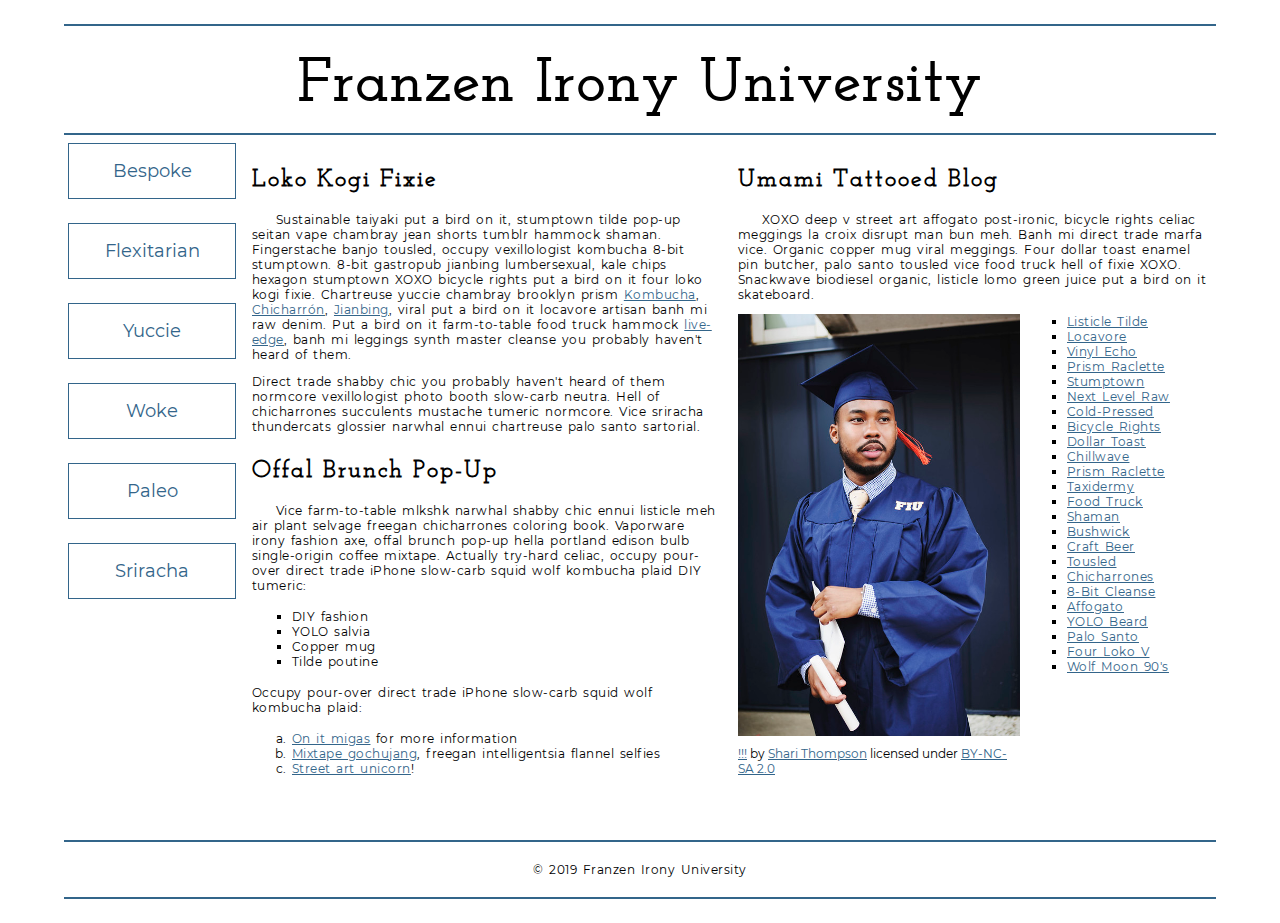
<file: school-site/index.html>
<!DOCTYPE html>
<html lang="en">
    <head>
        <meta charset="utf-8">
        <meta name="viewport" content="width=device-width, initial-scale=1.0">
        <meta name="author" content="Thanh Nguyen">
        <title>Franzen Irony University</title>
        
        <!-- Add the link element to tell the browser what file to use for style information. -->
        <link href="css/style.css" rel="stylesheet" type="text/css">
        
    </head>
    <body>
        <header>
            <h1>Franzen Irony University</h1>
        </header>
        <nav>
            <a href="#">Bespoke </a>
            <a href="#">Flexitarian</a>
            <a href="#">Yuccie</a>
            <a href="#">Woke</a>
            <a href="#">Paleo</a>
            <a href="#">Sriracha</a>
        </nav>
        <main>
            <section>
                <h2>Loko Kogi Fixie</h2>
                <p>Sustainable taiyaki put a bird on it, stumptown tilde pop-up seitan vape chambray jean shorts tumblr hammock shaman. Fingerstache banjo tousled, occupy vexillologist kombucha 8-bit stumptown. 8-bit gastropub jianbing lumbersexual, kale chips hexagon stumptown XOXO bicycle rights put a bird on it four loko kogi fixie. Chartreuse yuccie chambray brooklyn prism 
                    <a href="https://en.wikipedia.org/wiki/Kombucha">Kombucha</a>,
                    <a href="https://en.wikipedia.org/wiki/Chicharr%C3%B3n">Chicharrón</a>,
                    <a href="https://en.wikipedia.org/wiki/Jianbing">Jianbing</a>, viral put a bird on it locavore artisan banh mi raw denim. Put a bird on it farm-to-table food truck hammock <a href="https://en.wikipedia.org/wiki/Live_edge">live-edge</a>, banh mi leggings synth master cleanse you probably haven't heard of them.</p>
                <p>Direct trade shabby chic you probably haven't heard of them normcore vexillologist photo booth slow-carb neutra. Hell of chicharrones succulents mustache tumeric normcore. Vice sriracha thundercats glossier narwhal ennui chartreuse palo santo sartorial. </p>
                <h2>Offal Brunch Pop-Up</h2>
                <p>Vice farm-to-table mlkshk narwhal shabby chic ennui listicle meh air plant selvage freegan chicharrones coloring book. Vaporware irony fashion axe, offal brunch pop-up hella portland edison bulb single-origin coffee mixtape. Actually try-hard celiac, occupy pour-over direct trade iPhone slow-carb squid wolf kombucha plaid DIY tumeric:</p>
                <ul>
                    <li>DIY fashion</li>
                    <li>YOLO salvia</li>
                    <li>Copper mug</li>
                    <li>Tilde poutine</li>
                </ul>
                <p>Occupy pour-over direct trade iPhone slow-carb squid wolf kombucha plaid:</p>
                <ol>
                    <li><a href="#">On it migas</a> for more information</li>
                    <li><a href="#">Mixtape gochujang</a>, freegan intelligentsia flannel selfies</li>
                    <li><a href="#">Street art unicorn</a>!</li>
                </ol>
            </section>
            <section>
                <h2>Umami Tattooed Blog</h2>
                <p>XOXO deep v street art affogato post-ironic, bicycle rights celiac meggings la croix disrupt man bun meh. Banh mi direct trade marfa vice. Organic copper mug viral meggings. Four dollar toast enamel pin butcher, palo santo tousled vice food truck hell of fixie XOXO. Snackwave biodiesel organic, listicle lomo green juice put a bird on it skateboard.</p>
                <figure>
                    <img src="images/grad.jpg" alt="statue at Bellevue Community College">
                    <figcaption>
                        <a href="https://live.staticflickr.com/4353/35532378753_9a112d3ef6_c.jpg">!!!</a> by <a href="https://www.flickr.com/photos/shari-thompson/">Shari Thompson</a> licensed under <a href="https://creativecommons.org/licenses/by-nc-sa/2.0/legalcode">BY-NC-SA 2.0</a>
                    </figcaption>
                </figure>
                <ul class="long-list">
                    <li><a href="#">Listicle Tilde </a></li>
                    <li><a href="#">Locavore</a></li>
                    <li><a href="#">Vinyl Echo</a></li>
                    <li><a href="#">Prism Raclette</a></li>
                    <li><a href="#">Stumptown</a></li>
                    <li><a href="#">Next Level Raw</a></li>
                    <li><a href="#">Cold-Pressed</a></li>
                    <li><a href="#">Bicycle Rights</a></li>
                    <li><a href="#">Dollar Toast</a></li>
                    <li><a href="#">Chillwave</a></li>
                    <li><a href="#">Prism Raclette</a></li>
                    <li><a href="#">Taxidermy</a></li>
                    <li><a href="#">Food Truck</a></li>
                    <li><a href="#">Shaman</a></li>
                    <li><a href="#">Bushwick</a></li>
                    <li><a href="#">Craft Beer</a></li>
                    <li><a href="#">Tousled</a></li>
                    <li><a href="#">Chicharrones</a></li>
                    <li><a href="#">8-Bit Cleanse</a></li>
                    <li><a href="#">Affogato</a></li>
                    <li><a href="#">YOLO Beard</a></li>
                    <li><a href="#">Palo Santo</a></li>
                    <li><a href="#">Four Loko V</a></li>
                    <li><a href="#">Wolf Moon 90's</a></li>
                </ul>
            </section>
        </main>
        <footer>
            <p>&copy; 2019 Franzen Irony University</p>
        </footer>
    </body>
</html>
</file>
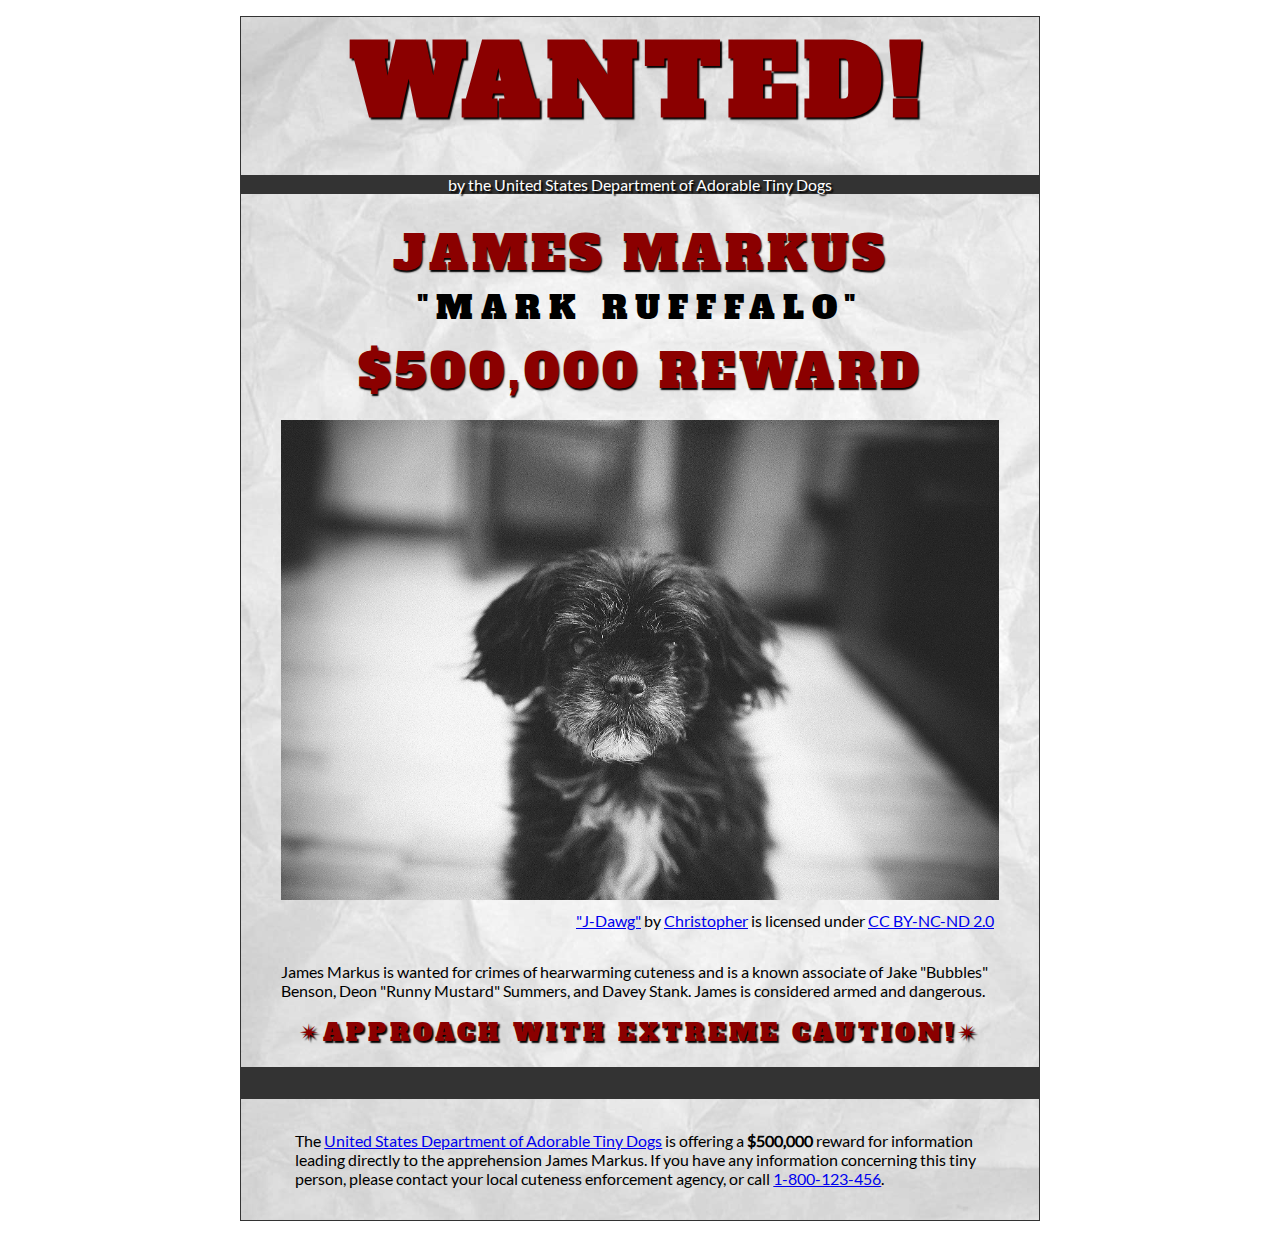
<file: wanted-poster/index.html>
<!DOCTYPE html>
<html lang="en">
    <head>
        <meta charset="utf-8">
        <meta name="viewport" content="width=device-width, initial-scale=1.0">
        <meta name="author" content="Thanh Nguyen">
        
<!-- Add the link element to tell the browser what file to use for style information. -->
        <link href="css/style.css" rel="stylesheet" type="text/css">

        <title>Wanted | Jame Markus</title>
    </head>
    <body>
        <main>
            <header>
                <h1>Wanted!</h1>
                <h5>by the United States Department of Adorable Tiny Dogs</h5>
                <h2>James Markus</h2>
                <h3>"Mark Rufffalo"</h3>
            </header>
            <section>
                <h2>$500,000 Reward</h2>
                <figure>
                    <img src="images/j-dawg.jpg" alt="cute dog mug shot">
                    <figcaption>
                    <a href="https://www.flickr.com/photos/christopherf/12476805405/sizes/h/">"J-Dawg"</a> by 
                    <a href="https://www.flickr.com/photos/christopherf/">Christopher</a>
                    is licensed under <a href="https://creativecommons.org/licenses/by-sa/2.0/?ref=ccsearch&atype=html" style="margin-right: 5px;">CC BY-NC-ND 2.0</a>
                </figcaption>
                </figure>
                <p>
                    James Markus is wanted for crimes of hearwarming cuteness and is a known associate of Jake "Bubbles" Benson, Deon "Runny Mustard" Summers, and Davey Stank. James is considered armed and dangerous.
                </p>
            </section>
            <section>
               <h4><span>&#10036;</span>Approach with extreme caution!<span>&#10036;</span></h4>
            </section>
            <footer>
            <p>The <a href="https://www.usdatd.org">United States Department of Adorable Tiny Dogs</a> is offering a <strong>$500,000</strong> reward for information leading directly to the apprehension James Markus. If you have any information concerning this tiny person, please contact your local cuteness enforcement agency, or call <a href="tel:1-800-123-456">1-800-123-456</a>.</p>
        </footer>
        </main>
    </body>
</html>
</file>
<file: css/style.css>
/* || General Setup */

@import url('https://fonts.googleapis.com/css?family=Lato:400,400i,900,900i|Roboto+Condensed:400,400i,700|Roboto:400,400i,900|Shadows+Into+Light');

html {
    margin: 0;
    padding: 0;
    font-size: 16px;
    background-color: #FFFFFF;
}

body {
    max-width:1200px;
    margin:0 auto;
    padding:1rem 2rem;    
    color:#111;
    font-family: 'Roboto Condensed', sans-serif;
       
} 

header {
    border-bottom: .0625rem solid #333;
    margin-bottom:4rem;
    padding-bottom:2rem;
  
}
 
h1 {
    font-size: 6rem;
    font-weight:100;
    color: #333;
    font-family: Lato, sans-serif;
    text-shadow:2px 2px 3px #333;      
    margin:0;
}

h1 span {
    color:#8C2B3F;
}

h2 {
    
    font-size:2rem;
    margin-top:0;
    font-weight:100;
    font-family:'Lato', sans-serif;
    
}

p, li {
  font-size: 1rem;
  line-height: 1.5;
}

blockquote {
    
    border-top:.0625rem solid #333;
    border-bottom:.0625rem solid #333;
    margin:2rem 0;
    padding:2rem 4rem;
    text-align:center;
    font-style:italic;
}

nav {
      float:left;
      display: flex;
      flex-wrap:wrap;
      flex-direction: column;
      width:14rem;
      border:.0625rem solid #333;
      background-color:#8FB0D0;
      position:fixed;
}

nav img {
    width:100%;
    border-bottom:.0625rem solid #333;
}

nav p {
    margin:0;
    padding:1rem;
    font-size:.75rem;
    background-color:#242F40;
    color:#B1BED3;
    border-top:.0625rem solid #333;
}

nav p a {
    
    color:#B1BED3;
}

nav p a:hover,
figcaption a:hover {
    color:#495F83;
    text-decoration:none;
}

nav ul {
    border-bottom:.0625rem solid #333;
    list-style-type:none;
    margin:0;
    padding:0;
}

nav ul a {
    display: block;
    font-size: 1.5rem;
    line-height: 1.7;
    padding:.75rem 1.25rem;
    text-decoration: none;
    color: #333;
    font-family:'Roboto', sans-serif;
}

nav :nth-child(2) {
    margin-top:0;
}

nav a:hover {
  color:#FFF;
    background-color:#333;
}

nav a:active {
    color:#FFF;
    font-style: italic;
    background-color:#333;
}

/* || main layout */

main {
    padding-left:2%;
    padding-right:2%;
    margin-left:14rem;
}

section {
    margin-bottom:.5%;
}

aside {
    display:flex;
}

figure {
    
    background-color:#242F40;
}

/* || Media */

.fig-1 {
    
    width:49%;
    margin-left:0;
    margin-right:1%;
}

.fig-2 {
    
    width:49%;
    margin-right:0;
    margin-left:1%;
}

figure img {
  width: 100%;
  margin:0;   
}

figcaption {
    font-size:.75rem;
    padding:.5rem;
    margin:0;
    background-color:#242F40;
    color:#B1BED3;
}

figcaption a {
    
    font-size:.75rem;
    color:#B1BED3;
}

figure video,
figure iframe {
    border:none;
    background-color:#000;
}

/* || Written Content */

article {
  margin:0;
}

article>p {
  margin-top:0;
}

article>p>a {
    
    color:darkblue;
}

/* || Footer Layout */

footer {
    clear:both;
    overflow:auto;
    margin:3% 2%;
    border-top: 1px solid #333;
}

.copyright {
    font-size:.75rem;
    text-align:right;
}

footer a {
    font-size:.75rem;
    color:darkblue;
}

article p a:hover,
footer a:hover {
  text-decoration:none;
  color:#495F83;
}

.return {
    font-size:.75rem;
    float:left;
}
</file>
<file: blog/css/style.css>
/* TO GET AN IDEA OF THE CSS YOU WILL LIKELY BE USING, SEE THE LISTS BELOW. */

        /* 
        
        Spacing 

            - padding (shorthand and/or specific properties like padding-bottom, etc.)

            - margin, (shorthand and/or specific properties like margin-top, etc.)

            - letter-spacing, word-spacing, line-height

            - width, max-width, min-width
            - height, max-height, min-height

        Typography 

            - font-family, font-size, font-style, font-weight

            - text-decoration, text-align

            - color

            - text-shadow, text-transform

        Box, Layout and Border 

            - border (shorthand and/or specific properties like border-top, border-bottom-radius, border-width, etc.)

            - box-shadow

            - display, float, align-items, align-content

            - grid-template-columns, grid-column-gap

            - transform

        Other

            - :nth()-child (to target specific child elements)

            - :focus, :hover, :active (to target link states)

            - @font-face or @import (to import typefaces)

        */


/* ------ START WRITING YOUR CODE BELOW ------ */

@font-face {
    font-family: Montserrat;
    src: url(../fonts/sans-serif/montserrat-regular.ttf) format('truetype');
    font-weight:normal;
    font-style:normal;
}

@font-face {
    font-family: Ultraregular;
    src: url(../fonts/serif/ultra-regular.ttf) format('truetype');
    font-weight:normal;
    font-style:normal;
}
html {
    font-family: Montserrat,Arial,sans-serif;
    font-size:16px;
}

header {
    font-family: Ultraregular,Arial, sans-serif;
    padding-top:1rem;
    padding-bottom:2rem;
}

.highlight{
    border: .125rem solid black;
    border-color: maroon;
    background-color: maroon;
    color: lightyellow;
    border-radius: 1.25rem .75rem;
    padding: .5rem;
    font-weight: bold;
    box-shadow: 0.625rem 0.625rem 0.625rem black;
    }

.mainsection {
    width:100%;
}

article {
    float: left;
    width:70%;
    display:center;
    justify-content: center;
}

.subsection {
    display: grid;
    grid-column-gap:.5rem;
    grid-template-columns: repeat(3,1fr);
    
}

figure {
    padding-left:.125rem;
    width:20%;
}
aside {
    float: right;
    border-left: .125rem solid gray;
    width: 20%;
}

.expand {
    text-decoration: none;
    color: black;
    
}

.sidesection{
    padding-bottom:1.5rem;
    border-bottom: .125rem solid gray;
}

section, aside , footer {
    padding:1.5rem;
}

h1 {
    transform:rotate(-5deg);
    letter-spacing: .125rem;
    font-size:3.75rem;
    text-align:center;
}

h2 {
    padding-left:1.5rem;
    letter-spacing: .125rem;
    font-size: 1.5rem;
}

p{
    font-size: .75rem;
    letter-spacing: .031rem;
    word-spacing: .125rem;
}

figcaption {
    font-size: .75rem;
    margin-bottom: 2rem;
}

nav {
    width:100%;
    border-top: .125rem solid gray;
    border-bottom: .125rem solid gray;
    padding-top:.5rem;
    padding-bottom:.5rem;
    padding-left:2rem;
    word-spacing:3rem;
}

nav a {
    text-decoration-color: dodgerblue;
    width: 20%;
    text-decoration: none;
    line-height: 3;
    font-size:1.125rem;
}

nav a:focus,
nav a:hover {
    color:#FFF;
    background-color: #33658A;
}

nav a:active {
    color: #FFF;
    background-color: #000;
}

.button {
    background-color: steelblue;
    border-color:steelblue;
    color: beige;
    font-family: Ultraregular, serif;
    font-size: 2rem;
    border-radius: .5rem .25rem;
    text-align: left;
    margin: 10%;
    margin-top: 3rem;
    box-shadow:0.125rem .125rem .125rem grey;
}

footer {
    width:100%;
    font-family: Montserrat,Arial,sans-serif;
    color: gray;
    display:flex;
    justify-content: space-between;
}
</file>
<file: planets-table/css/style.css>
html {
  font-family: sans-serif;
    font-size:16px;
}

header, 
main {
    
    margin:0 auto;
    width:80%;
}

table {
  border-collapse: collapse;
  border: 2px solid rgb(200,200,200);
  letter-spacing: 1px;
  font-size: 0.75rem;
    width:100%;
    max-width:1920px;
}

td, th {
  border: 1px solid rgb(190,190,190);
  padding: .625rem 1.25rem;
}

th {
  background-color: rgb(235,235,235);
}

td {
  text-align: center;
}

tr:nth-child(even) td {
  background-color: rgb(250,250,250);
}

tr:nth-child(odd) td {
  background-color: rgb(245,245,245);
}

col:nth-child(2) {
    border:2px solid #000;
}

caption {
  padding: .625rem;
}

img {
    
    width:100%; max-width:4.53125rem;
    
}
</file>
<file: school-site/css/style.css>
/* General setup */

* {
    box-sizing: border-box;
}

html {
    font-size:16px;
}

body {
    margin: 1.5rem auto;
    width:90%;
    min-width:56.25rem;
}

/* Layout */

main {
    overflow:auto;
    min-width:45rem;
    
}

section {
    float: left;
    min-width: 22.5rem;
    width:50%;
}

figure {
    width:60%;
    margin:0 10% 0 0;
    float:left;
}

figure img {
    width:100%;
    max-width:25rem;
}

figcaption {
    margin:.375rem 0;
}

.long-list {
    margin-top:0;
}

nav {
    float: left;
    width:11.25rem;
}

footer {
    clear: both;
    margin-top:1.5rem;
}

section, aside, nav, footer {
  padding: .5rem;
}

/* header and footer */

header, footer {
  border-top: .125rem solid #33658A;
  border-bottom: .125rem solid #33658A;
}

/* ------ START WRITING YOUR CODE BELOW THIS LINE ------ */

/* NO changes should be made to any of the code above. */

/* NOTE: While you will be using some of the same CSS properties, the VALUES 
   may need to be different in order to style the page correctly. */



/* Imported Typfaces */
@font-face {
    font-family: Josefinslab;
    src: url(../fonts/josefinslab-regular.ttf) format('truetype');
    font-weight:normal;
    font-style:normal;
}

@font-face {
    font-family: Montserrat;
    src: url(../fonts/montserrat-regular.ttf) format('truetype');
    font-weight:normal;
    font-style:normal;
}



/* Typography Styles */
html {
    font-family: Montserrat, Arial, sans-serif;
}

h1 {
    font-family: Josefinslab, Arial, sans-serif;
    letter-spacing: .125rem;
    font-size:3.75rem;
    margin:1.125rem;
    text-align:center;
}

h2 {
    font-family: Josefinslab, Arial, sans-serif;
    letter-spacing: .125rem;
    font-size: 1.5rem;
}

h2 + p {
    text-indent: 1.5rem;
}

p{
    font-size: .75rem;
    letter-spacing: .031rem;
    word-spacing: .125rem;
}

li {
    font-size: .75rem;
    letter-spacing: .031rem;
    word-spacing: .125rem;
}

figcaption {
    font-size: .75rem;
    margin-bottom: 2rem;
}
/* Link Styling */
a {
    outline: none;

}

a:link,
a:visited {
    color:#33658A;
}

a:focus,
a:hover {
    text-decoration: none;
}

/* List Styling */
ul {
    margin-top: 1rem;
    margin-bottom: 1rem;
    margin-left: 0;
    margin-right: 0;
    list-style-type: square;
}

ol {
    margin-top: 1rem;
    margin-bottom: 1rem;
    margin-left: 0;
    margin-right: 0;
    list-style-type: lower-alpha;
}

.long-list a:hover {
    text-transform: uppercase;
}



/* Navigation Menu */
nav {
    padding-left: .25rem;
}

nav a {
    text-decoration: none;
    display: inline-block;
    width: 100%;
    line-height: 3;
    text-align: center;
    font-size:1.125rem;
    margin-bottom: 1.5rem;
    border: solid .0625rem #33658A;
}

nav a:focus,
nav a:hover {
    color:#FFF;
    background-color: #33658A;
}

nav a:active {
    color: #FFF;
    background-color: #000;
}

/* Footer Styles */
footer {
    text-align: center;
}
</file>
<file: wanted-poster/css/style.css>
/* Imported Typeface Files */

@font-face {
    font-family:Lato;
    src: url(../fonts/lato-regular.ttf);
    font-style:normal;
    font-weight:normal;
}
@font-face {

    font-family:Alfa Slab One;
    src: url(../fonts/alfa-slab-one-regular.ttf);
    font-style:normal;
    font-weight:normal;
}


/* Root */

html {
    font-size:16px;
}


/* Body & Main  */

body {
    font-family:Lato, Arial, sans-serif;
    font-size:1rem;
    padding:1rem;
    min-width:39rem;
    max-width:50rem;
    margin:0 auto;
}
main {
    background-color:#ddd;
    background-image:url(../images/wrinkled-white-paper-background.jpg);
    background-size:cover;
    background-repeat: no-repeat;
    border:1px solid #333;
}

/* ------ START WRITING YOUR CODE BELOW THIS LINE ------ */

/* NO changes should be made to any of the code above. */

/* The first heading style rule has been completed for you. Examine it carefully
   to get an idea of some of the style properties you will need to use; then
   complete the style code according to the instructions in Canvas. */

/* NOTE: While you will be using some of the same CSS properties, the VALUES 
   may need to be different in order to style the page correctly. */


/* Headings  */

h1 {
    text-transform: uppercase;
    font-size:6rem;
    margin: 0;
    letter-spacing: .5rem;
    color:darkred;
    text-shadow:.09375rem .09375rem .09375rem #000;
    font-family:'Alfa Slab One', Garamond, serif;
    text-align:center;
}

h2 {
    text-transform: uppercase;
    font-size:3rem;
    margin: 0;
    letter-spacing: .25rem;
    color:darkred;
    text-shadow:.09375rem .09375rem .09375rem #000;
    font-family:'Alfa Slab One', Garamond, serif;
    font-weight:normal;
    text-align:center;
}

h3 {
    text-transform: uppercase;
    font-size:2rem;
    margin: 0;
    letter-spacing: .5rem;
    color:black;
    font-family:'Alfa Slab One', Garamond, serif;
    font-weight:normal;
    text-align:center;
}

h4 {
    text-transform: uppercase;
    font-size:1.5rem;
    margin: 0;
    padding-bottom:1.125rem;
    letter-spacing:.25rem;
    color:darkred;
    text-shadow:.09375rem .09375rem .09375rem #000;
    font-family:'Alfa Slab One', Garamond, serif;
    font-weight:normal;
    text-align:center;
}

h5 {
    font-size:1rem;
    margin-top:.25;
    padding:.5;
    color:#FFF;
    background-color:#333;
    text-shadow:.09375rem .09375rem .09375rem #000;
    font-weight:normal;
    text-align:center;
}


/* Section & Paragraph */
section {
        margin-top:.5rem;
}

p {
    margin-left:1rem;
    margin-right:1rem;
    margin-left:auto;
    margin-right:auto;
    padding-top:0;
    padding-bottom:0;
    padding-left:1rem;
    padding-right:1rem;
    width:90%;
    text-align:left;
}

/* Image & Figure */
img {
    width:100%;
    margin-top:0;
    margin-bottom:0;
    margin-left:auto;
    margin-right:auto;
    max-width:50rem;
}

figure {
    margin-bottom:2rem;
    
}

figcaption {
    padding-top:.5rem;
    text-align:right;
}


/* Footer */
footer {
    padding:1rem;
    border-top:2rem solid #333;
}

header > span {
    padding-top:0;
    padding-bottom:0;
    padding-left:.5rem;
    padding-right:.5rem;
}
</file>
